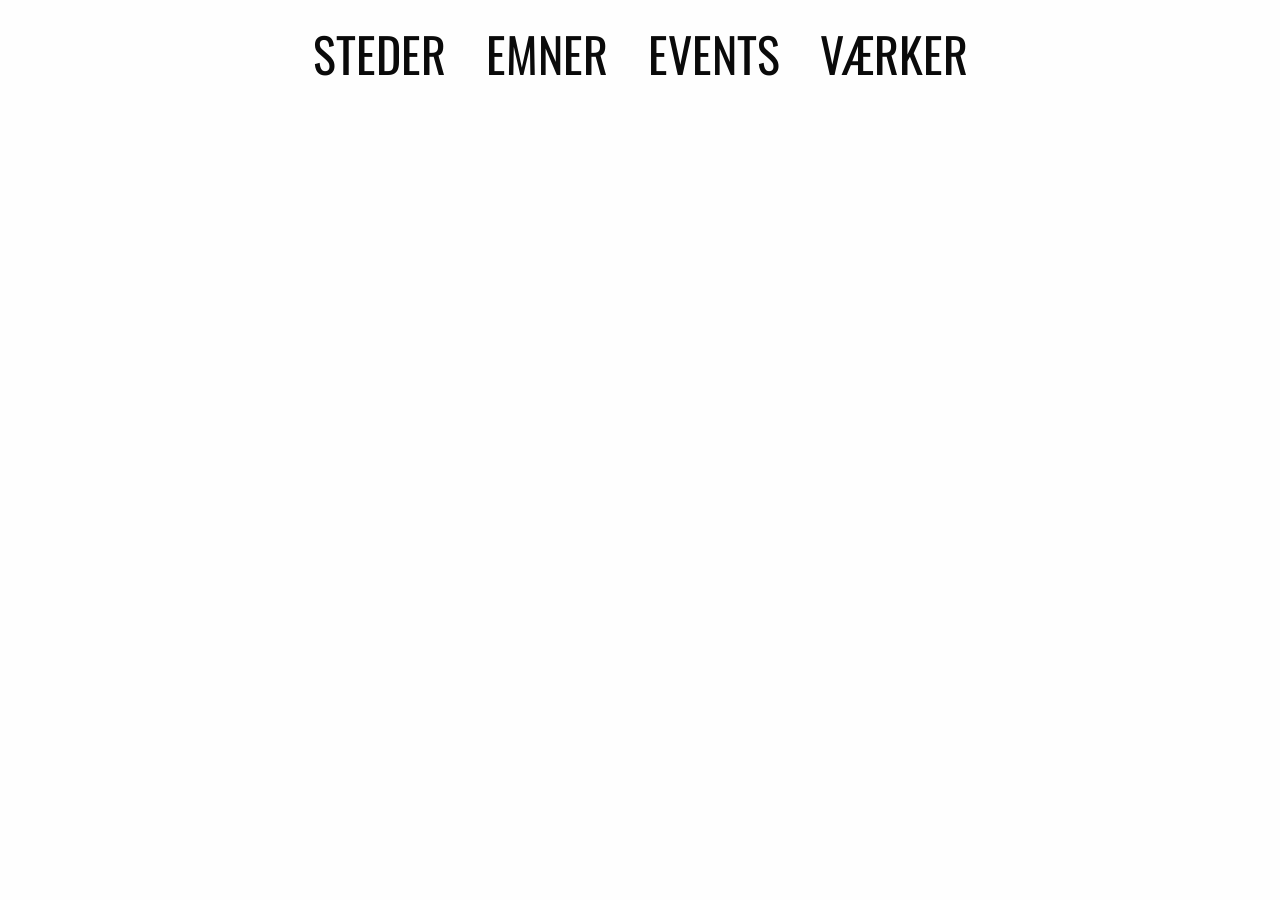
<file: Prototype 1.0/Index.html>
<!DOCTYPE html>
<html>
    <head>
        <meta charset="UTF-8">
        <script src="js/jquery-3.5.1.min.js"></script>
        <script src="js/app.js"></script>
        <script src="js/slides.js"></script>
        <script src="js/pages.js"></script>
        <link href='https://fonts.googleapis.com/css?family=Oswald' rel='stylesheet'>
        
        <link href='css/style.css' type="text/css" rel='stylesheet'>
         <link href='css/app.css' rel='stylesheet'>
        <link href='css/slideStyles.css' rel='stylesheet'>
        
        <style>
            h1 {
                font-family: 'Oswald';
            }
            h2 {
                font-family: 'Oswald';
            }
            h3 {
                font-family: 'Oswald';
            }
            p {
                font-family: 'Consolas';
            }
            .button {
                background-color: #bbb;
                border: none;
                color: white;
                padding: 20px;
                text-align: center;
                text-decoration: none;
                display: inline-block;
                font-size: 16px;
                margin: 4px 2px;
                border-radius: 12px;
                font-family: 'Oswald'
            }
            .button:hover{
                background-color: rgb(237,37,78);
            }
            .button:focus{
                background-color: rgb(237,37,78);
            }
            .activeButton{
                background-color: rgb(237,37,78)
            }
        </style>
        
        <script>
            
            $("document").ready(function() {
                
                $(".contentBlock").mouseover(function(){
                    $(this).animate({ "width": "15%" });
                    console.log("Enter");
                }).mouseleave(function(){
                    $(this).animate({ "width": "14%" });
                });
               
                
                function addSteder(){
                        $.ajax({url:"https://raw.githubusercontent.com/MrSteiner/2SemesterProjekt/master/Prototype%201.0/json/museums.json", success: function(result){
                        museums = JSON.parse(result)
                         for(var i = 0; i <museums.length;i++){
                             $("#ContentBox").append(`<div class="contentBlock stedBlock" id="${museums[i].id}" style='background-color:rgb(${museums[i].farve});'> <img src="${museums[i].billede}"> <div class="Txt"> <h2>${museums[i].navn} </h2> <p> ${museums[i].beskrivelseKort} </div> </div>`);
                             
                    }
                }})};
                function addEvents(){
                    $.ajax({url:"https://raw.githubusercontent.com/MrSteiner/2SemesterProjekt/master/Prototype%201.0/json/events.json", success: function(result){
                        events = JSON.parse(result)
                         for(var i = 0; i <events.length;i++){
                             $("#ContentBox").append(`<div class="contentBlock eventBlock" id="${events[i].id}" style='background-color:rgb(${events[i].farve});'> <img src="${events[i].billede}"> <div class="Txt"> <h2>${events[i].navn} </h2> <p> ${events[i].beskrivelseKort} </div> </div>`);
                             
                    }
                }
                })};
                function addEmner(){
                    $.ajax({url:"https://raw.githubusercontent.com/MrSteiner/2SemesterProjekt/master/Prototype%201.0/json/emner.json", success: function(result){
                        emner = JSON.parse(result)
                         for(var i = 0; i <emner.length;i++){
                             $("#ContentBox").append(`<div class="contentBlock emneBlock" id="${emner[i].id}" style='background-color:rgb(${emner[i].farve});'> <img src="${emner[i].billede}"> <div class="Txt"> <h2>${emner[i].navn} </h2> <p> ${emner[i].beskrivelseKort} </div> </div>`);
                             
                    }
                }
                })};
                
                function search(){
                    console.log("yipper")
                }
                 
                function addVærker(){
                    $.ajax({url:"https://raw.githubusercontent.com/MrSteiner/2SemesterProjekt/master/Prototype%201.0/json/v%C3%A6rker.json", success: function(result){
                        Værker = JSON.parse(result)
                        $("#ContentBox").append(`
                            <div id="searchBox">
                                <input type="text" id="searchInput"  placeholder="Søg på siden..">
                                <button class="button activeButton" id="alleButton"> Alle </button>
                                <button class="button" id="maleriButton"> Malerier </button>
                                <button class="button" id="statueButton"> Statuer </button>
                                <button class="button" id="tegningButton"> Tegning </button>
                                <button class="button" id="maskinButton"> Maskiner </button>
                                <button class="button" id="billedeButton"> Billeder </button>
                            </div>
        
                            
                            
                            
                      `);
                         for(var i = 0; i <Værker.length;i++){
                             $("#ContentBox").append(`<div class="contentBlock værkBlock ${Værker[i].type}" id="${Værker[i].id}" style='background-color:rgb(${Værker[i].farve});'> <img src="${Værker[i].billede}"> <div class="Txt"> <h2>${Værker[i].navn} </h2> <p> ${Værker[i].beskrivelseKort} </div> </div>`);
                             
                    }
                }
                })};
                
                
                
                function værkSearch(type){
                    $(".værkBlock").css("display","none");
                    $(type).css("display","block");
                    console.log(type);
                }
                
                var searchClass = "værkBlock";
                
               $("#ContentBox").on("click","#alleButton", function(){
                   $(".værkBlock").css("display","block");
                   $(".button").removeClass("activeButton");
                   $("#alleButton").addClass("activeButton");
                   searchClass =("værkBlock");
               });
                $("#ContentBox").on("click","#maleriButton", function(){
                    $(".værkBlock").css("display","none");
                   $(".maleri").css("display","block");
                    $(".button").removeClass("activeButton");
                    $("#maleriButton").addClass("activeButton");
                    searchClass =("maleri");
               });
                $("#ContentBox").on("click","#statueButton", function(){
                    $(".værkBlock").css("display","none");
                   $(".statue").css("display","block");
                    $(".button").removeClass("activeButton");
                   $("#statueButton").addClass("activeButton");
                    searchClass =("statue");
               });
                 $("#ContentBox").on("click","#tegningButton", function(){
                    $(".værkBlock").css("display","none");
                   $(".tegning").css("display","block");
                     $(".button").removeClass("activeButton");
                     $("#tegningButton").addClass("activeButton");
                     searchClass =("tegning");
               });
                  $("#ContentBox").on("click","#maskinButton", function(){
                    $(".værkBlock").css("display","none");
                   $(".maskine").css("display","block");
                      $(".button").removeClass("activeButton");
                     $("#maskinButton").addClass("activeButton");
                      searchClass =("maskine");
               });
                $("#ContentBox").on("click","#billedeButton", function(){
                    $(".værkBlock").css("display","none");
                   $(".billede").css("display","block");
                    $(".button").removeClass("activeButton");
                    $("#billedeButton").addClass("activeButton");
                    searchClass =("billede");
               });
                 
                 
                
                $("#ContentBox").on("keyup","#searchInput",function search(){
                    var input, filter, txtValue;
                        input = document.getElementById('searchInput');
                        filter = input.value.toLowerCase();
                    boxes = document.getElementsByClassName(searchClass);
                    //console.log(searchClass);
                    
                    
                    for (var i = 0; i < boxes.length;i++){
                        txtValue = boxes[i].innerText;
                        if (txtValue.toLowerCase().indexOf(filter) > -1) {
                            boxes[i].style.display = "";
                        } else {
                            boxes[i].style.display = "none";
                        }
                    }
                        
                }
               );
                
                
                
                
                
                   
                
                
                addSteder();
                    
                $(".menuButton").on("click",function(){
                    $(".menuButton").removeClass("selected");
                    $(this).addClass("selected");
                    $("#ContentBox").empty();
                    console.log("oof");
                });
                
                $("#Steder").on("click",function(){;
                addSteder();
                window.scrollTo(0, 0);                                    
                });
        
                $("#Events").on("click",function(){;
                addEvents();
                window.scrollTo(0, 0); 
                });
                
                $("#Emner").on("click",function(){;
                addEmner();
                window.scrollTo(0, 0); 
                });
                
                $("#Værker").on("click",function(){;
                addVærker();
                window.scrollTo(0, 0); 
                });
        
                
                $("#ContentBox").on("click",".stedBlock",function(){;
                    console.log(this)
                    stedPage(this);
                    window.scrollTo(0, 0); 
                });
                $("#ContentBox").on("click",".emneBlock",function(){;
                    console.log(this)
                    emnePage(this);
                    window.scrollTo(0, 0); 
                });
                $("#ContentBox").on("click",".eventBlock",function(){;
                    console.log(this)
                    eventPage(this);
                    window.scrollTo(0, 0); 
                });
                $("#ContentBox").on("click",".værkBlock",function(){;
                    console.log(this)
                    værkPage(this);
                    window.scrollTo(0, 0); 
                });
                
            });
            
        
        </script>
        
    </head>
    
    
    <body>
        <div id="MenuBar" >
            <div class="menuButton"> 
                <h1 id="Steder"> STEDER</h1>
            </div>
            <div class="menuButton"> 
                <h1 id="Emner"> EMNER</h1>
            </div>
            <div class="menuButton"> 
                <h1 id="Events"> EVENTS</h1>
            </div>
            <div class="menuButton"> 
                <h1 id="Værker"> VÆRKER</h1>
            </div>
        </div>
        
        
        <div id="ContentBox">
        
        
        
        
        </div>

    </body>
</html>
</file>
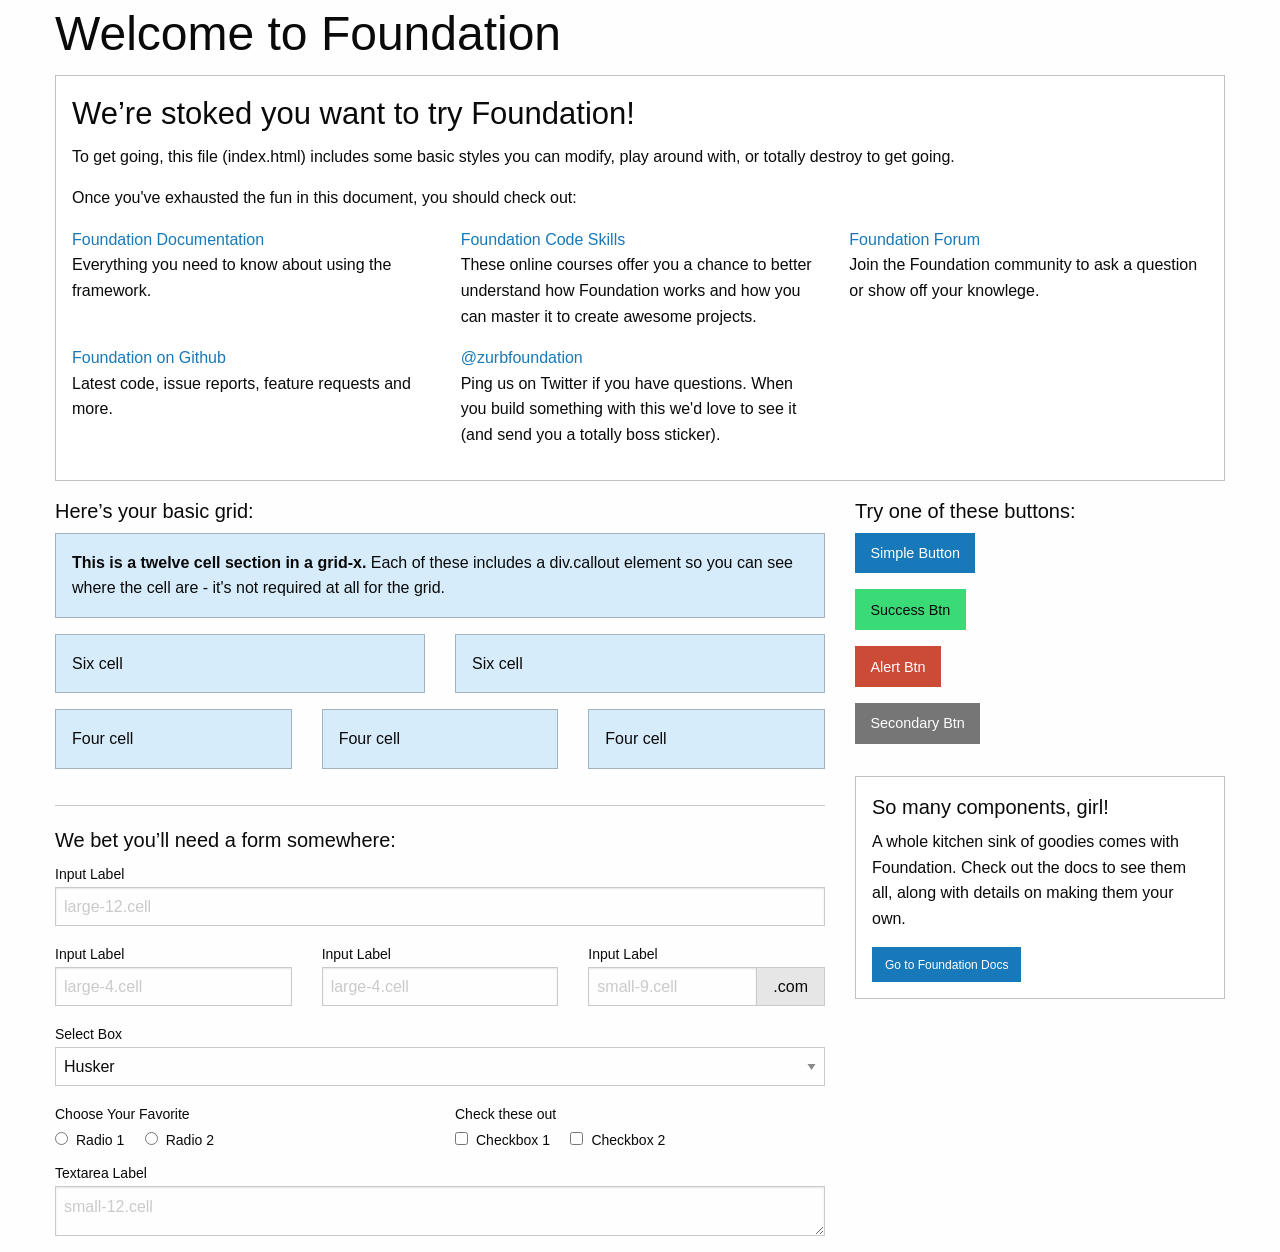
<file: Foundation-6.6.1-CSS-project/Foundation-6.6.1-CSS-project/index.html>
<!doctype html>
<html class="no-js" lang="en">
  <head>
    <meta charset="utf-8" />
    <meta http-equiv="x-ua-compatible" content="ie=edge">
    <meta name="viewport" content="width=device-width, initial-scale=1.0">
    <title>Foundation for Sites</title>
    <link rel="stylesheet" href="assets/css/app.css">
  </head>
<body>

    <div class="grid-container">
      <div class="grid-x grid-padding-x">
        <div class="large-12 cell">
          <h1>Welcome to Foundation</h1>
        </div>
      </div>

      <div class="grid-x grid-padding-x">
        <div class="large-12 cell">
          <div class="callout">
            <h3>We&rsquo;re stoked you want to try Foundation! </h3>
            <p>To get going, this file (index.html) includes some basic styles you can modify, play around with, or totally destroy to get going.</p>
            <p>Once you've exhausted the fun in this document, you should check out:</p>
            <div class="grid-x grid-padding-x">
              <div class="large-4 medium-4 cell">
                <p><a href="http://foundation.zurb.com/docs">Foundation Documentation</a><br />Everything you need to know about using the framework.</p>
              </div>
              <div class="large-4 medium-4 cell">
                <p><a href="http://zurb.com/university/code-skills">Foundation Code Skills</a><br />These online courses offer you a chance to better understand how Foundation works and how you can master it to create awesome projects.</p>
              </div>
              <div class="large-4 medium-4 cell">
                <p><a href="http://foundation.zurb.com/forum">Foundation Forum</a><br />Join the Foundation community to ask a question or show off your knowlege.</p>
              </div>
            </div>
            <div class="grid-x grid-padding-x">
              <div class="large-4 medium-4 medium-push-2 cell">
                <p><a href="http://github.com/zurb/foundation">Foundation on Github</a><br />Latest code, issue reports, feature requests and more.</p>
              </div>
              <div class="large-4 medium-4 medium-pull-2 cell">
                <p><a href="https://twitter.com/ZURBfoundation">@zurbfoundation</a><br />Ping us on Twitter if you have questions. When you build something with this we'd love to see it (and send you a totally boss sticker).</p>
              </div>
            </div>
          </div>
        </div>
      </div>

      <div class="grid-x grid-padding-x">
        <div class="large-8 medium-8 cell">
          <h5>Here&rsquo;s your basic grid:</h5>
          <!-- Grid Example -->

          <div class="grid-x grid-padding-x">
            <div class="large-12 cell">
              <div class="primary callout">
                <p><strong>This is a twelve cell section in a grid-x.</strong> Each of these includes a div.callout element so you can see where the cell are - it's not required at all for the grid.</p>
              </div>
            </div>
          </div>
          <div class="grid-x grid-padding-x">
            <div class="large-6 medium-6 cell">
              <div class="primary callout">
                <p>Six cell</p>
              </div>
            </div>
            <div class="large-6 medium-6 cell">
              <div class="primary callout">
                <p>Six cell</p>
              </div>
            </div>
          </div>
          <div class="grid-x grid-padding-x">
            <div class="large-4 medium-4 small-4 cell">
              <div class="primary callout">
                <p>Four cell</p>
              </div>
            </div>
            <div class="large-4 medium-4 small-4 cell">
              <div class="primary callout">
                <p>Four cell</p>
              </div>
            </div>
            <div class="large-4 medium-4 small-4 cell">
              <div class="primary callout">
                <p>Four cell</p>
              </div>
            </div>
          </div>

          <hr />

          <h5>We bet you&rsquo;ll need a form somewhere:</h5>
          <form>
            <div class="grid-x grid-padding-x">
              <div class="large-12 cell">
                <label>Input Label</label>
                <input type="text" placeholder="large-12.cell" />
              </div>
            </div>
            <div class="grid-x grid-padding-x">
              <div class="large-4 medium-4 cell">
                <label>Input Label</label>
                <input type="text" placeholder="large-4.cell" />
              </div>
              <div class="large-4 medium-4 cell">
                <label>Input Label</label>
                <input type="text" placeholder="large-4.cell" />
              </div>
              <div class="large-4 medium-4 cell">
                <div class="grid-x">
                  <label>Input Label</label>
                  <div class="input-group">
                    <input type="text" placeholder="small-9.cell" class="input-group-field" />
                    <span class="input-group-label">.com</span>
                  </div>
                </div>
              </div>
            </div>
            <div class="grid-x grid-padding-x">
              <div class="large-12 cell">
                <label>Select Box</label>
                <select>
                  <option value="husker">Husker</option>
                  <option value="starbuck">Starbuck</option>
                  <option value="hotdog">Hot Dog</option>
                  <option value="apollo">Apollo</option>
                </select>
              </div>
            </div>
            <div class="grid-x grid-padding-x">
              <div class="large-6 medium-6 cell">
                <label>Choose Your Favorite</label>
                <input type="radio" name="pokemon" value="Red" id="pokemonRed"><label for="pokemonRed">Radio 1</label>
                <input type="radio" name="pokemon" value="Blue" id="pokemonBlue"><label for="pokemonBlue">Radio 2</label>
              </div>
              <div class="large-6 medium-6 cell">
                <label>Check these out</label>
                <input id="checkbox1" type="checkbox"><label for="checkbox1">Checkbox 1</label>
                <input id="checkbox2" type="checkbox"><label for="checkbox2">Checkbox 2</label>
              </div>
            </div>
            <div class="grid-x grid-padding-x">
              <div class="large-12 cell">
                <label>Textarea Label</label>
                <textarea placeholder="small-12.cell"></textarea>
              </div>
            </div>
          </form>
        </div>

        <div class="large-4 medium-4 cell">
          <h5>Try one of these buttons:</h5>
          <p><a href="#" class="button">Simple Button</a><br/>
            <a href="#" class="success button">Success Btn</a><br/>
            <a href="#" class="alert button">Alert Btn</a><br/>
            <a href="#" class="secondary button">Secondary Btn</a></p>
          <div class="callout">
            <h5>So many components, girl!</h5>
            <p>A whole kitchen sink of goodies comes with Foundation. Check out the docs to see them all, along with details on making them your own.</p>
            <a href="https://foundation.zurb.com/sites/docs/" class="small button">Go to Foundation Docs</a>
          </div>
        </div>
      </div>
    </div>


<script src="assets/js/app.js"></script>
</body>
</html>
</file>
<file: Prototype 1.0/css/style.css>
.menuButton {
    float:left;
    margin: 20px 20px 20px 20px;
    cursor: pointer;
}
.menuButton:hover{
    background-color: azure;
    border-radius: 15px;
}
#MenuBar {
    display: flex;
    align-items: center;
    justify-content: center;
}
.selected {
    text-decoration: underline;
    text-decoration-color: rgb(237,37,78);
}
#ContentBox{
    display: inline-block;
    margin-left: 5%;
    top: 20px;
    width: 95%;
    position: relative;
}
.contentBlock{
    position: relative;
    float:left;
    margin: 20px 1% 20px 1%;
    width: 14%;
    min-width: 200px;
    height: 750px;
    text-align: left;
    color: white;
    overflow-y: auto;
    overflow-x: hidden;
    box-shadow: 2px 3px 10px grey;
    transition: 0.25s ease-out;
    border-radius: 12px;
}
.contentBlock:hover{
    margin-bottom: 10px;
    margin-right: 0.7%;
    position: relative;
    cursor: pointer;
    float: left;
    width: 14.3%;
    height: 760px;
    transition: 0.25s ease-out;
}
.Txt{
    margin: 5px 15px 5px 15px;
}

/* CSS til scrollbaren, hvis der er overflow */

.contentBlock::-webkit-scrollbar {
    width: 10px;
    background-color: #F5F5F5;
    
}
.contentBlock::-webkit-scrollbar-thumb {
    background-color: #e4e4e4;
    border-radius: 10px;
    box-shadow: inset 4px 0 4px grey;
}
.contentBlock::-webkit-scrollbar-track {
    box-shadow: inset 0 0 9px rgba(0,0,0,0.3);
    background-color: #F5F5F5;
}
.contentBlock::-webkit-scrollbar-thumb:hover{
    background-color: lightgray;
}
.headBoxText {
     float: right;
     width: 50%;
     font-size: 10px;
    padding: 20px;
}

.headBoxImg{
      

}
.headBox{
    margin: auto;
    width: 1000px;
}
.beskrivBox{
    width: 1000px;
    margin: auto;
}
#searchBox{
    width: 95%;
}
</file>
